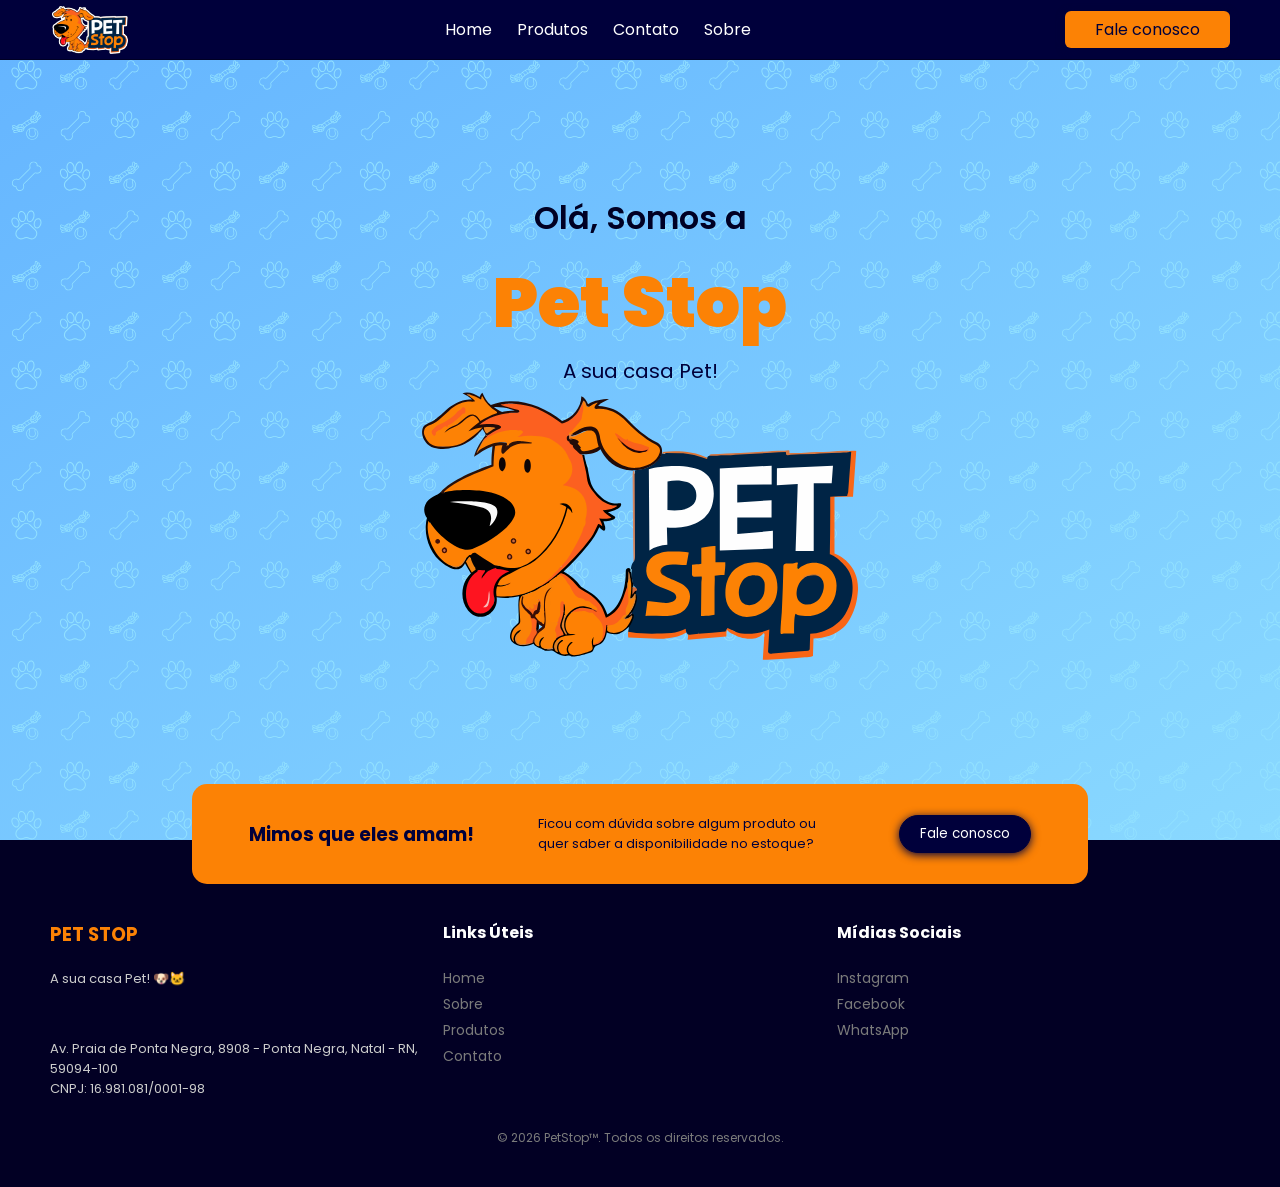
<file: index.html>
<!doctype html>
<html lang="pt-br">
  <head>
    <meta charset="UTF-8" />
    <meta name="viewport" content="width=device-width, initial-scale=1.0" />
    <link
      href="https://unpkg.com/boxicons@2.1.4/css/boxicons.min.css"
      rel="stylesheet"
    />
    <link rel="stylesheet" href="style.css" />
    <link rel="icon" type="image/svg+xml" sizes="32x32" href="assets/logo-petstop.svg">
    <title>Pet Stop | A sua casa Pet!</title>
  </head>

  <body>
    <div class="navbar">
      <div class="logo">
        <a href="../">
          <img src="../assets/logo-petstop2.svg" />
        </a>
      </div>

      <div class="bx bx-menu" id="menu-icon"></div>
      <ul>
        <li><a href="/">Home</a></li>
        <li><a href="produtos/">Produtos</a></li>
        <li><a href="contato/">Contato</a></li>
        <li><a href="sobre/">Sobre</a></li>
      </ul>
      <a
        href="https://api.whatsapp.com/send?phone=5584981911313&text=Ol%C3%A1%2C+eu+vim+pelo+site"
        target="_blank"
        ><button class="hire-btn">Fale conosco</button></a
      >
    </div>

    <div class="main">
      <h4>Olá, Somos a</h4>
      <p class="title">Pet Stop</p>
      <p class="subtitle">A sua casa Pet!</p>
      <img src="assets/logo-petstop.svg" />
    </div>

    <footer>
      <div class="start">
        <h3>Mimos que eles amam!</h3>
        <p>Ficou com dúvida sobre algum produto ou quer saber a disponibilidade no estoque?</p>
        <a
          href="https://api.whatsapp.com/send?phone=5584981911313&text=Ol%C3%A1%2C+eu+vim+pelo+site"
          target="_blank"
        >
          <button>Fale conosco</button>
        </a>
      </div>

      <div class="cols">
        <div class="about-col">
          <h3>PET STOP</h3>
          <p>A sua casa Pet! 🐶🐱</p>
          <br />
          <br />
          <p>
            Av. Praia de Ponta Negra, 8908 - Ponta Negra, Natal - RN, 59094-100
          </p>
          <p>CNPJ: 16.981.081/0001-98</p>
        </div>

        <div class="links-col">
          <h4>Links Úteis</h4>
          <a href="/">Home</a>
          <a href="/sobre/">Sobre</a>
          <a href="/produtos/">Produtos</a>
          <a href="/contato/">Contato</a>
        </div>

        <div class="links-col">
          <h4>Mídias Sociais</h4>
          <a href="https://www.instagram.com/petstoprn/" target="_blank"
            >Instagram</a
          >
          <a href="https://www.facebook.com/petstoprn/" target="_blank"
            >Facebook</a
          >
          <a href="https://api.whatsapp.com/send?phone=5584981911313&text=Ol%C3%A1%2C+eu+vim+pelo+site" target="_blank">WhatsApp</a>
        </div>
      </div>
      <div class="direitos">
        © 2026 PetStop™. Todos os direitos reservados.
      </div>
    </footer>
    <script src="script.js"></script>
  </body>
</html>
</file>
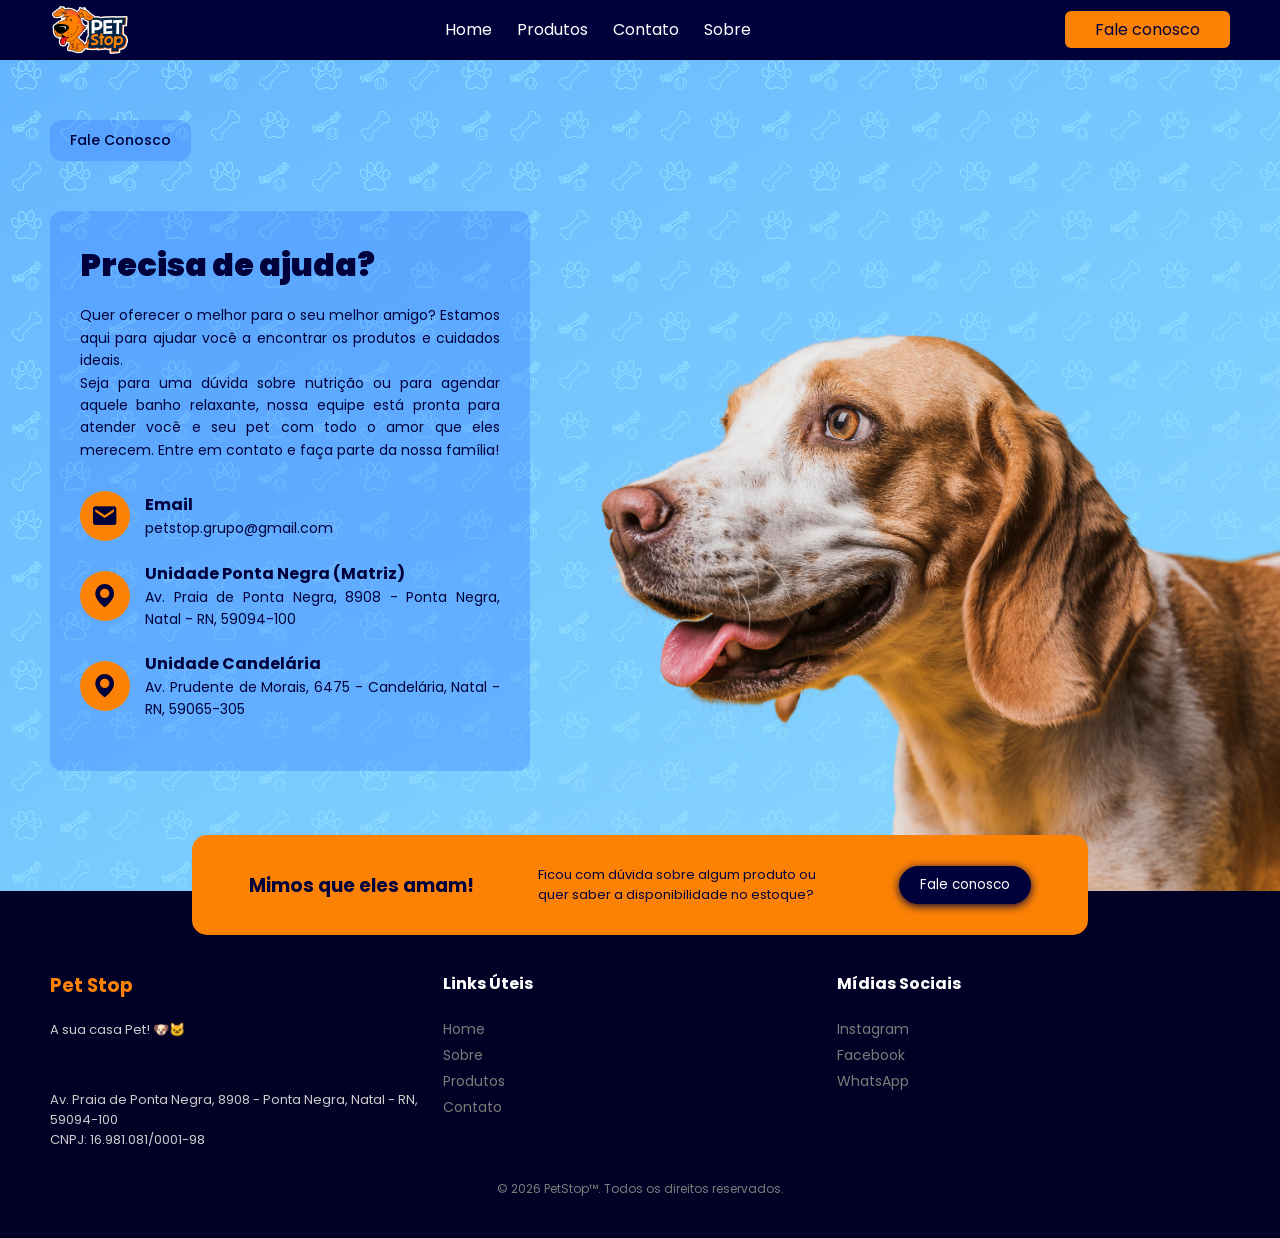
<file: contato/index.html>
<!doctype html>
<html lang="pt-br">
  <head>
    <meta charset="UTF-8" />
    <meta name="viewport" content="width=device-width, initial-scale=1.0" />
    <link
      href="https://unpkg.com/boxicons@2.1.4/css/boxicons.min.css"
      rel="stylesheet"
    />
    <link rel="stylesheet" href="style.css" />
    <link rel="icon" type="image/svg+xml" sizes="32x32" href="../assets/logo-petstop.svg">
    <title>Pet Stop | A sua casa Pet!</title>
  </head>
  <body>
    <div class="navbar">
      <div class="logo">
        <a href="../">
          <img src="../assets/logo-petstop2.svg" />
        </a>
      </div>

      <div class="bx bx-menu" id="menu-icon"></div>
      <ul>
        <li><a href="../">Home</a></li>
        <li><a href="../produtos/">Produtos</a></li>
        <li><a href="/contato/">Contato</a></li>
        <li><a href="../sobre/">Sobre</a></li>
      </ul>
      <a
        href="https://api.whatsapp.com/send?phone=5584981911313&text=Ol%C3%A1%2C+eu+vim+pelo+site"
        target="_blank"
        ><button class="hire-btn">Fale conosco</button></a
      >
    </div>

    <h5 class="seprator">Fale Conosco</h5>

    <div class="contact-container">
      <div class="contact-left">
        <h3>Precisa de ajuda?</h3>
        <p>
          Quer oferecer o melhor para o seu melhor amigo? Estamos aqui para ajudar você a encontrar os produtos e cuidados ideais.<br />Seja para uma dúvida sobre nutrição ou para agendar aquele banho relaxante, nossa equipe está pronta para atender você e seu pet com todo o amor que eles merecem. Entre em contato e faça parte da nossa família!
        </p>

        <div class="contact-info-item">
          <i class="bx bxs-envelope"></i>
          <div>
            <h4>Email</h4>
            <p>petstop.grupo@gmail.com</p>
          </div>
        </div>

        <div class="contact-info-item">
          <a href="https://maps.app.goo.gl/SnztXajDsicVt4CZ7" target="_blank"><i class="bx bxs-map"></i></a>
          <div>
            <h4>Unidade Ponta Negra (Matriz)</h4>
            <p>Av. Praia de Ponta Negra, 8908 - Ponta Negra, Natal - RN, 59094-100</p>
          </div>
        </div>
        <div class="contact-info-item">
          <a href="https://maps.app.goo.gl/qJVchHtVmbbGxare8" target="_blank"><i class="bx bxs-map"></i></a>
          <div>
            <h4>Unidade Candelária</h4>
            <p>Av. Prudente de Morais, 6475 - Candelária, Natal - RN, 59065-305</p>
          </div>
        </div>
      </div>
      <div class="contact-right">
        <img src="../assets/dog.png" alt="Contato" />
      </div>
    </div>

    <footer>
      <div class="start">
        <h3>Mimos que eles amam!</h3>
        <p>Ficou com dúvida sobre algum produto ou quer saber a disponibilidade no estoque?</p>
        <a
          href="https://api.whatsapp.com/send?phone=5584981911313&text=Ol%C3%A1%2C+eu+vim+pelo+site"
          target="_blank"
        >
          <button>Fale conosco</button>
        </a>
      </div>

      <div class="cols">
        <div class="about-col">
          <h3>Pet Stop</h3>
          <p>A sua casa Pet! 🐶🐱</p>
          <br />
          <br />
          <p>
            Av. Praia de Ponta Negra, 8908 - Ponta Negra, Natal - RN, 59094-100
          </p>
          <p>CNPJ: 16.981.081/0001-98</p>
        </div>

        <div class="links-col">
          <h4>Links Úteis</h4>
          <a href="../">Home</a>
          <a href="../sobre/">Sobre</a>
          <a href="../produtos/">Produtos</a>
          <a href="/contato/">Contato</a>
        </div>

        <div class="links-col">
          <h4>Mídias Sociais</h4>
          <a href="https://www.instagram.com/petstoprn/" target="_blank"
            >Instagram</a
          >
          <a href="https://www.facebook.com/petstoprn/" target="_blank"
            >Facebook</a
          >
          <a
            href="https://api.whatsapp.com/send?phone=5584981911313&text=Ol%C3%A1%2C+eu+vim+pelo+site"
            target="_blank"
            >WhatsApp</a
          >
        </div>
      </div>
      <div class="direitos">
        © 2026 PetStop™. Todos os direitos reservados.
      </div>
    </footer>
    <script src="../script.js"></script>
  </body>
</html>
</file>
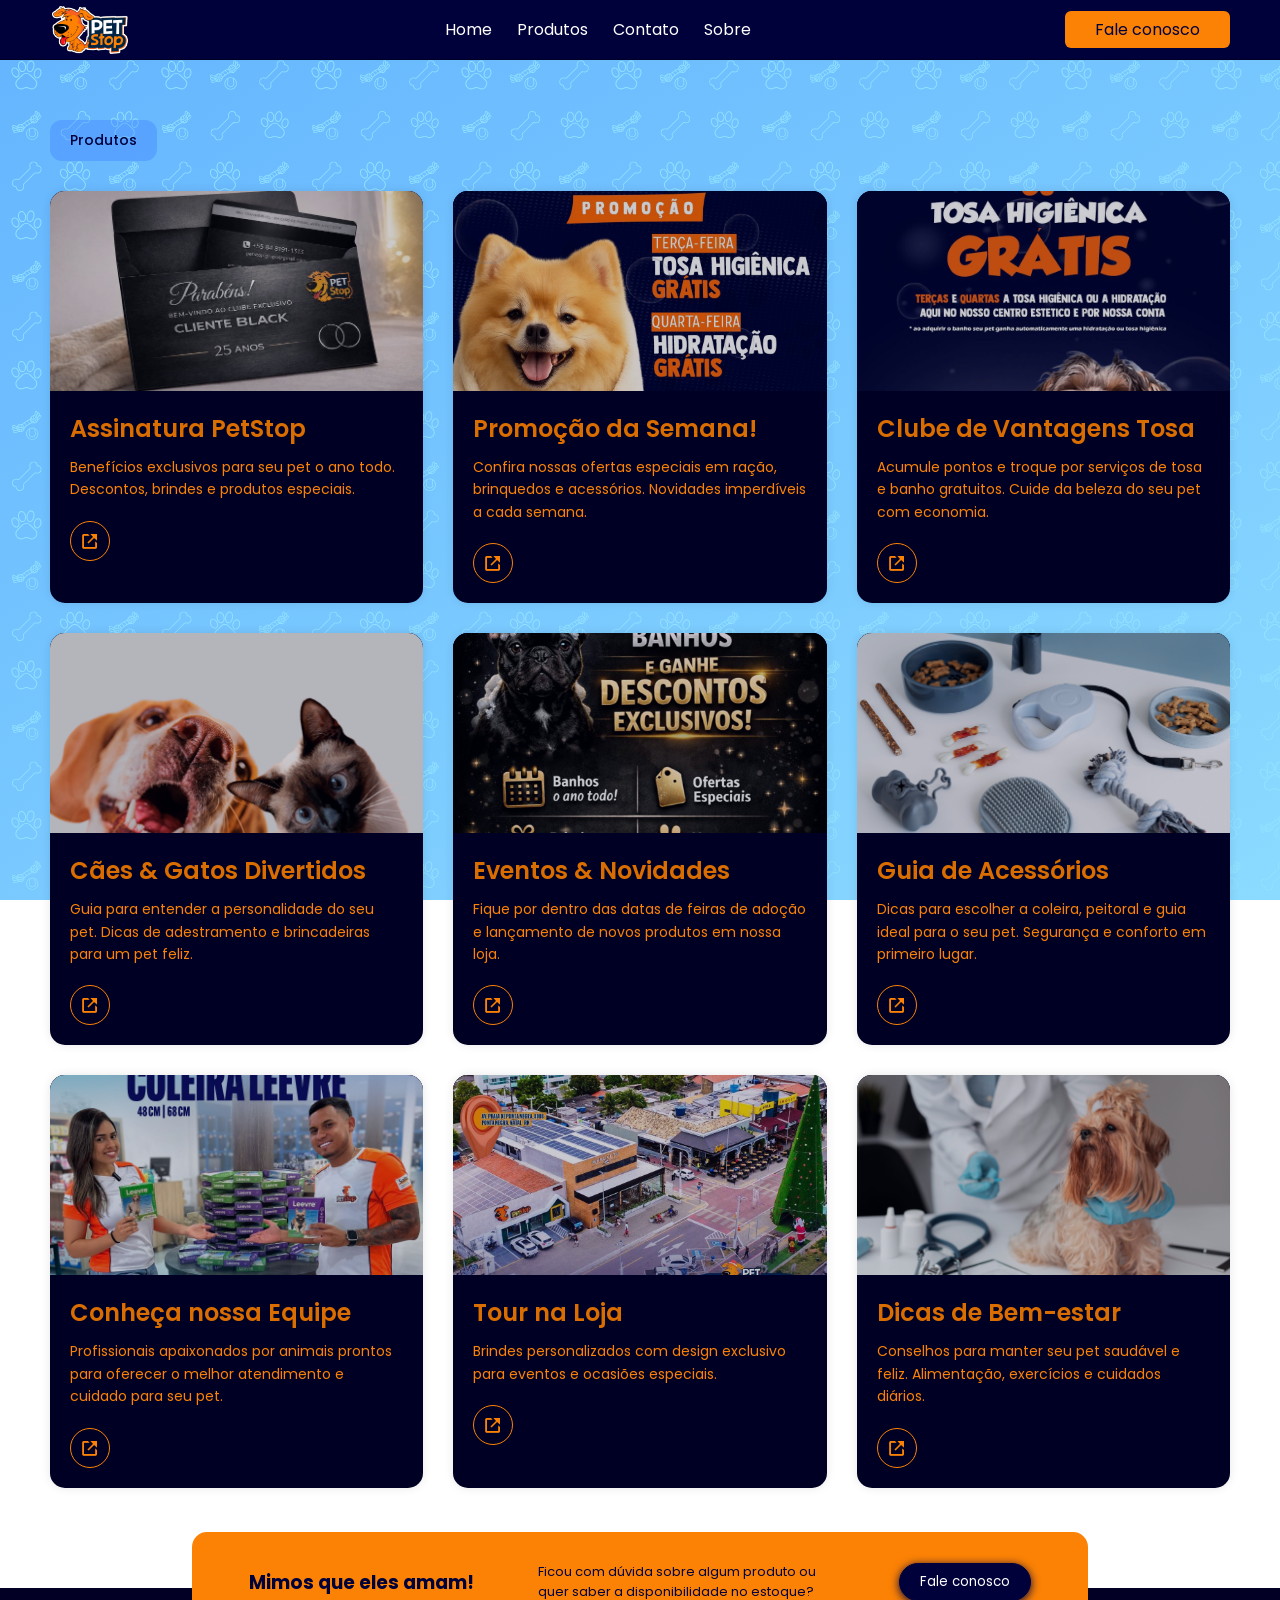
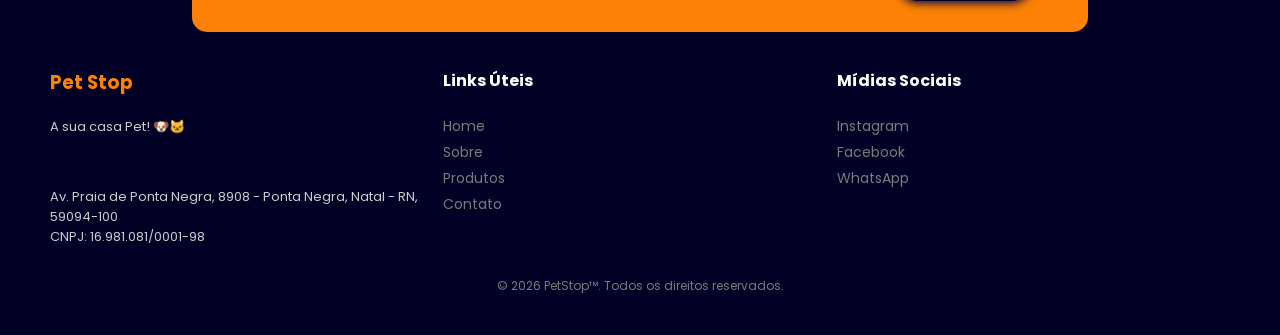
<file: produtos/index.html>
<!doctype html>
<html lang="pt-br">
  <head>
    <meta charset="UTF-8" />
    <meta name="viewport" content="width=device-width, initial-scale=1.0" />
    <link
      href="https://unpkg.com/boxicons@2.1.4/css/boxicons.min.css"
      rel="stylesheet"
    />
    <link rel="stylesheet" href="style.css" />
    <link rel="icon" type="image/svg+xml" sizes="32x32" href="../assets/logo-petstop.svg">
    <title>Pet Stop | A sua casa Pet!</title>
  </head>
  <body>
    <div class="navbar">
      <div class="logo">
        <a href="../">
          <img src="../assets/logo-petstop2.svg" />
        </a>
      </div>

      <div class="bx bx-menu" id="menu-icon"></div>
      <ul>
        <li><a href="../">Home</a></li>
        <li><a href="/produtos/">Produtos</a></li>
        <li><a href="../contato/">Contato</a></li>
        <li><a href="../sobre/">Sobre</a></li>
      </ul>
      <a href="https://api.whatsapp.com/send?phone=5584981911313&text=Ol%C3%A1%2C+eu+vim+pelo+site" target="_blank"
        ><button class="hire-btn">Fale conosco</button></a
      >
    </div>

    <h5 class="seprator">Produtos</h5>

    <div class="produtos-container">
      <div class="produtos-box">
        <div class="produtos-img">
          <img src="../assets/1.jpeg" alt="Projeto 1" />
        </div>
        <div class="produtos-content">
          <h3>Assinatura PetStop</h3>
          <p>
            Benefícios exclusivos para seu pet o ano todo. Descontos, brindes e produtos especiais.
          </p>
          <a href="https://api.whatsapp.com/send?phone=5584981911313&text=Ol%C3%A1%2C+eu+vim+pelo+site" target="_blank"><i class="bx bx-link-external"></i></a>
        </div>
      </div>

      <div class="produtos-box">
        <div class="produtos-img">
          <img src="../assets/2.jpeg" alt="Projeto 2" />
        </div>
        <div class="produtos-content">
          <h3>Promoção da Semana!</h3>
          <p>
            Confira nossas ofertas especiais em ração, brinquedos e acessórios. Novidades imperdíveis a cada semana.
          </p>
          <a href="https://api.whatsapp.com/send?phone=5584981911313&text=Ol%C3%A1%2C+eu+vim+pelo+site" target="_blank"><i class="bx bx-link-external"></i></a>
        </div>
      </div>

      <div class="produtos-box">
        <div class="produtos-img">
          <img src="../assets/3.jpeg" alt="Projeto 3" />
        </div>
        <div class="produtos-content">
          <h3>Clube de Vantagens Tosa</h3>
          <p>
            Acumule pontos e troque por serviços de tosa e banho gratuitos. Cuide da beleza do seu pet com economia.
          </p>
          <a href="https://api.whatsapp.com/send?phone=5584981911313&text=Ol%C3%A1%2C+eu+vim+pelo+site" target="_blank"><i class="bx bx-link-external"></i></a>
        </div>
      </div>

      <div class="produtos-box">
        <div class="produtos-img">
          <img src="../assets/4.jpg" alt="Projeto 4" />
        </div>
        <div class="produtos-content">
          <h3>Cães & Gatos Divertidos</h3>
          <p>
            Guia para entender a personalidade do seu pet. Dicas de adestramento e brincadeiras para um pet feliz.
          </p>
          <a href="https://api.whatsapp.com/send?phone=5584981911313&text=Ol%C3%A1%2C+eu+vim+pelo+site" target="_blank"><i class="bx bx-link-external"></i></a>
        </div>
      </div>

      <div class="produtos-box">
        <div class="produtos-img">
          <img src="../assets/5.jpeg" alt="Projeto 5" />
        </div>
        <div class="produtos-content">
          <h3>Eventos & Novidades</h3>
          <p>
            Fique por dentro das datas de feiras de adoção e lançamento de novos produtos em nossa loja.
          </p>
          <a href="https://api.whatsapp.com/send?phone=5584981911313&text=Ol%C3%A1%2C+eu+vim+pelo+site" target="_blank"><i class="bx bx-link-external"></i></a>
        </div>
      </div>

      <div class="produtos-box">
        <div class="produtos-img">
          <img src="../assets/6.jpg" alt="Projeto 6" />
        </div>
        <div class="produtos-content">
          <h3>Guia de Acessórios</h3>
          <p>
            Dicas para escolher a coleira, peitoral e guia ideal para o seu pet. Segurança e conforto em primeiro lugar.
          </p>
          <a href="https://api.whatsapp.com/send?phone=5584981911313&text=Ol%C3%A1%2C+eu+vim+pelo+site" target="_blank"><i class="bx bx-link-external"></i></a>
        </div>
      </div>

      <div class="produtos-box">
        <div class="produtos-img">
          <img src="../assets/7.jpeg" alt="Projeto 7" />
        </div>
        <div class="produtos-content">
          <h3>Conheça nossa Equipe</h3>
          <p>
            Profissionais apaixonados por animais prontos para oferecer o melhor atendimento e cuidado para seu pet.
          </p>
          <a href="https://api.whatsapp.com/send?phone=5584981911313&text=Ol%C3%A1%2C+eu+vim+pelo+site" target="_blank"><i class="bx bx-link-external"></i></a>
        </div>
      </div>

      <div class="produtos-box">
        <div class="produtos-img">
          <img src="../assets/8.jpeg" alt="Projeto 8" />
        </div>
        <div class="produtos-content">
          <h3>Tour na Loja</h3>
          <p>
            Brindes personalizados com design exclusivo para eventos e ocasiões
            especiais.
          </p>
          <a href="https://api.whatsapp.com/send?phone=5584981911313&text=Ol%C3%A1%2C+eu+vim+pelo+site" target="_blank"><i class="bx bx-link-external"></i></a>
        </div>
      </div>

      <div class="produtos-box">
        <div class="produtos-img">
          <img src="../assets/9.jpg" alt="Projeto 9" />
        </div>
        <div class="produtos-content">
          <h3>Dicas de Bem-estar</h3>
          <p>
            Conselhos para manter seu pet saudável e feliz. Alimentação, exercícios e cuidados diários.
          </p>
          <a href="https://api.whatsapp.com/send?phone=5584981911313&text=Ol%C3%A1%2C+eu+vim+pelo+site" target="_blank"><i class="bx bx-link-external"></i></a>
        </div>
      </div>
    </div>

    <footer>
      <div class="start">
        <h3>Mimos que eles amam!</h3>
        <p>Ficou com dúvida sobre algum produto ou quer saber a disponibilidade no estoque?</p>
        <a
          href="https://api.whatsapp.com/send?phone=5584981911313&text=Ol%C3%A1%2C+eu+vim+pelo+site"
          target="_blank"
        >
          <button>Fale conosco</button>
        </a>
      </div>

      <div class="cols">
        <div class="about-col">
          <h3>Pet Stop</h3>
          <p>A sua casa Pet! 🐶🐱</p>
          <br />
          <br />
          <p>
            Av. Praia de Ponta Negra, 8908 - Ponta Negra, Natal - RN, 59094-100
          </p>
          <p>CNPJ: 16.981.081/0001-98</p>
        </div>

        <div class="links-col">
          <h4>Links Úteis</h4>
          <a href="../">Home</a>
          <a href="../sobre/">Sobre</a>
          <a href="/produtos/">Produtos</a>
          <a href="../contato/">Contato</a>
        </div>

        <div class="links-col">
          <h4>Mídias Sociais</h4>
          <a href="https://www.instagram.com/petstoprn/" target="_blank"
            >Instagram</a
          >
          <a href="https://www.facebook.com/petstoprn/" target="_blank"
            >Facebook</a
          >
          <a href="https://api.whatsapp.com/send?phone=5584981911313&text=Ol%C3%A1%2C+eu+vim+pelo+site" target="_blank">WhatsApp</a>
        </div>
      </div>
      <div class="direitos">
        © 2026 PetStop™. Todos os direitos reservados.
      </div>
    </footer>
    <script src="../script.js"></script>
  </body>
</html>
</file>
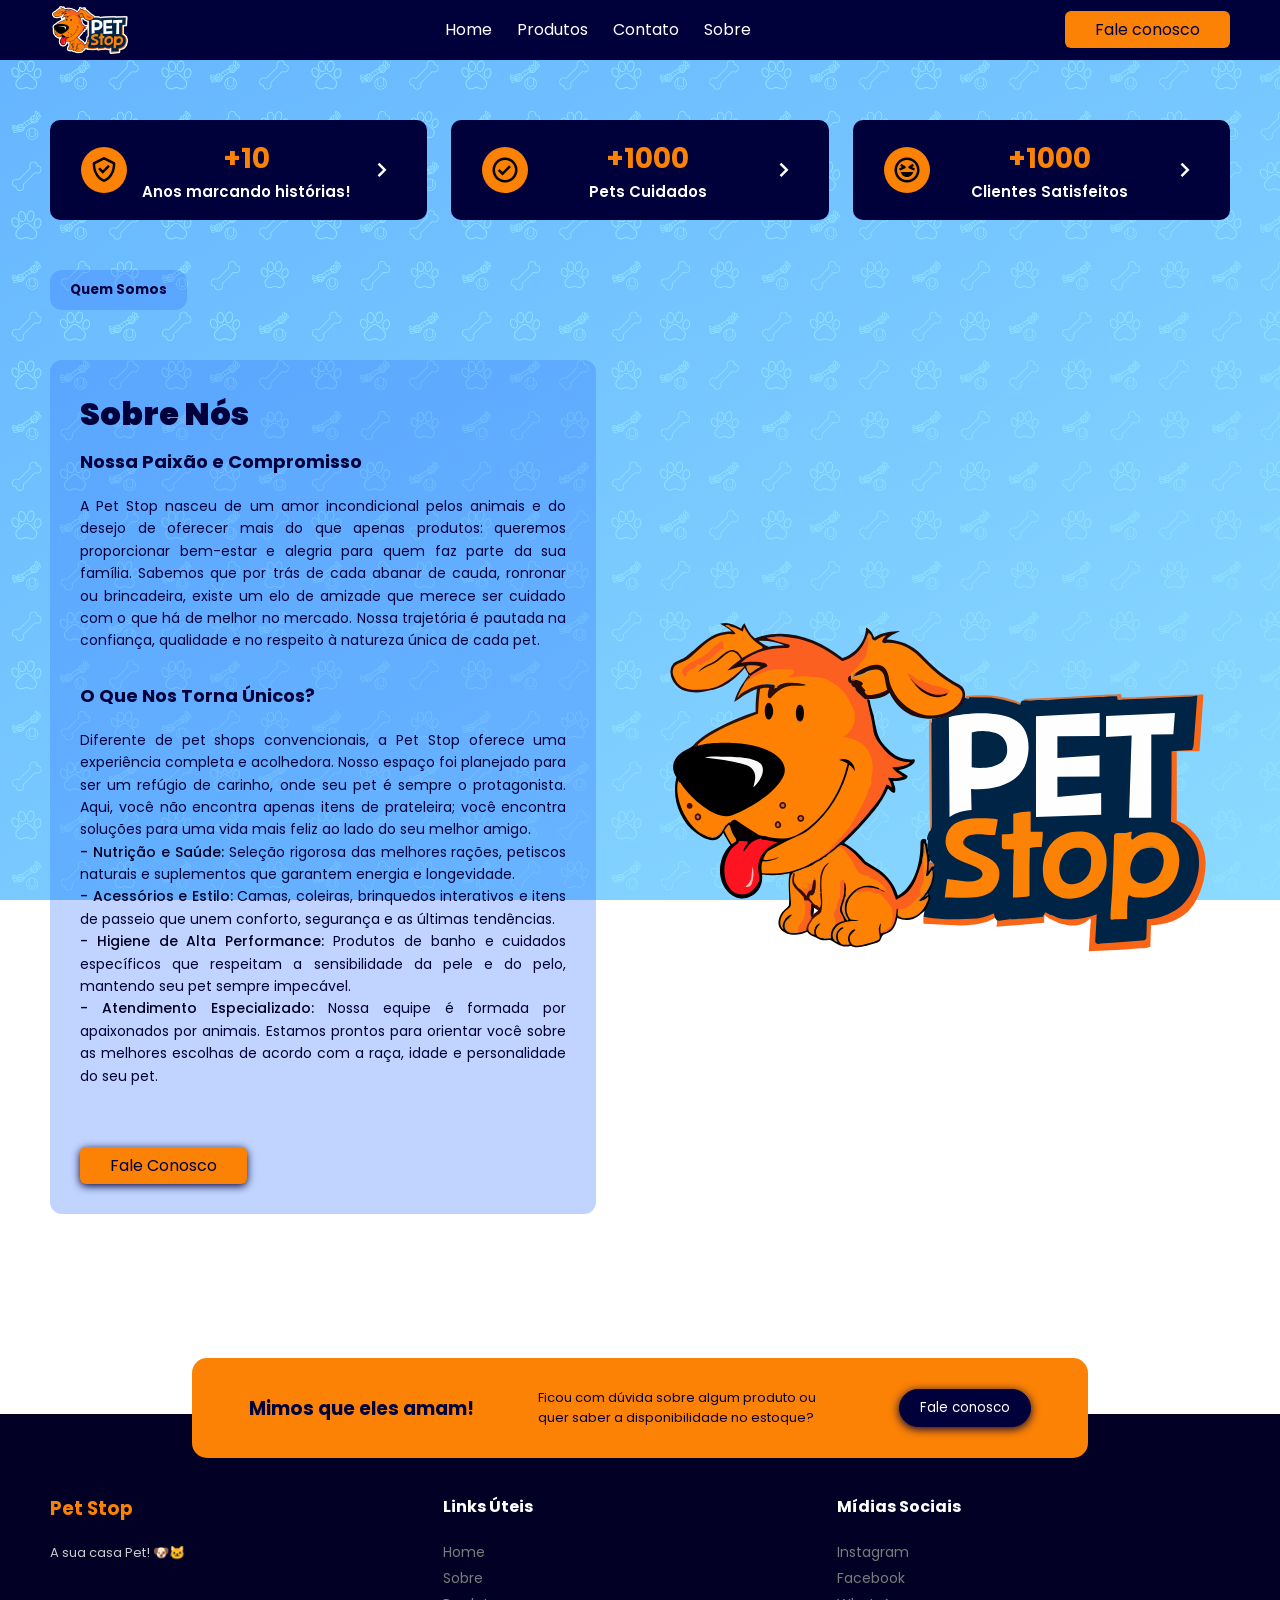
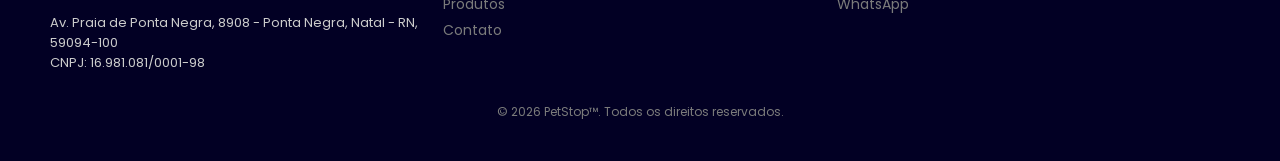
<file: sobre/index.html>
<!doctype html>
<html lang="pt-br">
  <head>
    <meta charset="UTF-8" />
    <meta name="viewport" content="width=device-width, initial-scale=1.0" />
    <link
      href="https://unpkg.com/boxicons@2.1.4/css/boxicons.min.css"
      rel="stylesheet"
    />
    <link rel="stylesheet" href="style.css" />
    <link rel="icon" type="image/svg+xml" sizes="32x32" href="../assets/logo-petstop.svg"> 
    <title>Pet Stop | A sua casa Pet!</title>
  </head>
  <body>
    <div class="navbar">
      <div class="logo">
        <a href="../">
          <img src="../assets/logo-petstop2.svg" />
        </a>
      </div>

      <div class="bx bx-menu" id="menu-icon"></div>
      <ul>
        <li><a href="../">Home</a></li>
        <li><a href="../produtos/">Produtos</a></li>
        <li><a href="../contato/">Contato</a></li>
        <li><a href="/sobre/">Sobre</a></li>
      </ul>
      <a
        href="https://api.whatsapp.com/send?phone=5584981911313&text=Ol%C3%A1%2C+eu+vim+pelo+site"
        target="_blank"
        ><button class="hire-btn">Fale conosco</button></a
      >
    </div>

    <div class="guarantee">
      <div class="item">
        <div class="icon">
          <i class="bx bx-check-shield"></i>
        </div>
        <div class="info">
          <h3>+10</h3>
          <p>Anos marcando histórias!</p>
        </div>
        <i class="bx bx-chevron-right"></i>
      </div>
      <div class="item">
        <div class="icon">
          <i class="bx bx-check-circle"></i>
        </div>
        <div class="info">
          <h3>+1000</h3>
          <p>Pets Cuidados</p>
        </div>
        <i class="bx bx-chevron-right"></i>
      </div>
      <div class="item">
        <div class="icon">
          <i class="bx bx-laugh"></i>
        </div>
        <div class="info">
          <h3>+1000</h3>
          <p>Clientes Satisfeitos</p>
        </div>
        <i class="bx bx-chevron-right"></i>
      </div>
    </div>

    <h5 class="seprator">Quem Somos</h5>

    <div class="about">
      <div class="info">
        <h3>Sobre Nós</h3>
        <h4>Nossa Paixão e Compromisso</h4>
        <p>
          A Pet Stop nasceu de um amor incondicional pelos animais e do desejo de oferecer mais do que apenas produtos: queremos proporcionar bem-estar e alegria para quem faz parte da sua família. Sabemos que por trás de cada abanar de cauda, ronronar ou brincadeira, existe um elo de amizade que merece ser cuidado com o que há de melhor no mercado. Nossa trajetória é pautada na confiança, qualidade e no respeito à natureza única de cada pet.
        </p>
        <h4>O Que Nos Torna Únicos?</h4>
        <p>
          Diferente de pet shops convencionais, a Pet Stop oferece uma experiência completa e acolhedora. Nosso espaço foi planejado para ser um refúgio de carinho, onde seu pet é sempre o protagonista. Aqui, você não encontra apenas itens de prateleira; você encontra soluções para uma vida mais feliz ao lado do seu melhor amigo. <br><span>- Nutrição e Saúde:</span>
          Seleção rigorosa das melhores rações, petiscos naturais e suplementos que garantem energia e longevidade. <br><span>- Acessórios e Estilo:</span> Camas, coleiras, brinquedos interativos e itens de passeio que unem conforto, segurança e as últimas tendências. <br><span>- Higiene de Alta Performance:</span> Produtos de banho e cuidados específicos que respeitam a sensibilidade da pele e do pelo, mantendo seu pet sempre impecável. <br><span>- Atendimento Especializado:</span> Nossa equipe é formada por apaixonados por animais. Estamos prontos para orientar você sobre as melhores escolhas de acordo com a raça, idade e personalidade do seu pet.
        </p>
        <a
          href="https://api.whatsapp.com/send?phone=5584981911313&text=Ol%C3%A1%2C+eu+vim+pelo+site"
          target="_blank"
        >
          <button class="hire-btn">Fale Conosco</button>
        </a>
      </div>
      <div class="container-img">
        <img src="../assets/logo-petstop.svg" />
      </div>
    </div>

    <footer>
      <div class="start">
        <h3>Mimos que eles amam!</h3>
        <p>Ficou com dúvida sobre algum produto ou quer saber a disponibilidade no estoque?</p>
        <a
          href="https://api.whatsapp.com/send?phone=5584981911313&text=Ol%C3%A1%2C+eu+vim+pelo+site"
          target="_blank"
        >
          <button>Fale conosco</button>
        </a>
      </div>

      <div class="cols">
        <div class="about-col">
          <h3>Pet Stop</h3>
          <p>A sua casa Pet! 🐶🐱</p>
          <br />
          <br />
          <p>
            Av. Praia de Ponta Negra, 8908 - Ponta Negra, Natal - RN, 59094-100
          </p>
          <p>CNPJ: 16.981.081/0001-98</p>
        </div>

        <div class="links-col">
          <h4>Links Úteis</h4>
          <a href="../">Home</a>
          <a href="/sobre/">Sobre</a>
          <a href="../produtos/">Produtos</a>
          <a href="../contato/">Contato</a>
        </div>

        <div class="links-col">
          <h4>Mídias Sociais</h4>
          <a href="https://www.instagram.com/petstoprn/" target="_blank"
            >Instagram</a
          >
          <a href="https://www.facebook.com/petstoprn/" target="_blank"
            >Facebook</a
          >
          <a
            href="https://api.whatsapp.com/send?phone=5584981911313&text=Ol%C3%A1%2C+eu+vim+pelo+site"
            target="_blank"
            >WhatsApp</a
          >
        </div>
      </div>
      <div class="direitos">
        © 2026 PetStop™. Todos os direitos reservados.
      </div>
    </footer>
    <script src="../script.js"></script>
  </body>
</html>
</file>
<file: style.css>
@import url("https://fonts.googleapis.com/css2?family=Poppins:wght@300;400;500;600;700&display=swap");

* {
  margin: 0;
  padding: 0;
  box-sizing: border-box;
  font-family: "Poppins", sans-serif;
}

body {
  min-height: 100vh;
  background-image:
    url("assets/osso.svg"),
    linear-gradient(
      150deg,
      rgb(100, 180, 255) 0%,
      rgb(139, 218, 255) 100%
    );
  background-repeat: repeat, no-repeat;
  background-size:
    150px auto,
    cover;
  background-position:
    0 0,
    0 0;
  background-attachment: fixed;
}

body::-webkit-scrollbar {
  width: 12px;
}

body::-webkit-scrollbar-track {
  background: #292b2e;
}

body::-webkit-scrollbar-thumb {
  background-color: #171a1d;
  border-radius: 10px;
}

.navbar {
  position: fixed;
  top: 0;
  left: 0;
  width: 100%;
  background-color: #00003b;
  border-bottom: #000024 solid 1px;
  display: flex;
  align-items: center;
  justify-content: space-between;
  height: 60px;
  padding: 0 50px;
  z-index: 1000;
}

.navbar .logo {
  display: flex;
  align-items: center;
}

.navbar .logo img {
  width: 80px;
  height: auto;
  margin-top: 8px;
}

.navbar #menu-icon {
  font-size: 36px;
  color: #fc8205;
  cursor: pointer;
  display: none;
  margin-left: auto;
}

.navbar ul {
  display: flex;
}

.navbar ul li {
  list-style: none;
}

.navbar ul li a {
  text-decoration: none;
  color: #fff;
  font-size: 16px;
  margin-right: 25px;
  transition: color 0.3s ease;
}

.navbar ul li:hover a {
  color: #fc8205;
}

.navbar ul li:last-child a {
  margin: 0;
}

.hire-btn {
  background: #fc8205;
  color: #00003b;
  padding: 6px 30px;
  border: none;
  font-size: 16px;
  cursor: pointer;
  border-radius: 6px;
  transition: background-color 0.4s ease;
  box-shadow: #00003b 0px 2px 8px;
}

.hire-btn:hover {
  background: #da6d00;
  color: #00003b;
}

.main {
  height: 640px;
  display: flex;
  flex-direction: column;
  align-items: center;
  justify-content: center;
  margin-top: 100px;
}

.main h4 {
  font-size: 32px;
  color: #000024;
  font-weight: 600;
  margin-top: 20px;
}

.main p.title {
  font-size: 70px;
  font-weight: 900;
  color: #fc8205;
  margin-top: 8px;
}

.main p.subtitle {
  font-size: 20px;
  color: #00003b;
}

.main img {
  width: 35%;
  height: auto;
}

footer {
  position: relative;
  background: rgba(2, 0, 36, 1);
  padding: 80px 50px 40px;
  margin-top: 100px;
}

footer .start {
  display: flex;
  align-items: center;
  justify-content: space-around;
  position: absolute;
  background-color: #fc8205;
  color: #00003b;
  padding: 30px 25px;
  border-radius: 15px;
  width: 70%;
  top: -16%;
  left: 15%;
}

footer .start p {
  font-size: 13px;
  width: 35%;
  color: #00003b;
}

footer .start button {
  background: #00003b;
  border: 1px solid #00003b;
  color: #fff;
  cursor: pointer;
  padding: 8px 20px;
  border-radius: 100px;
  transition: all 0.4s ease;
  box-shadow: #00003b 0px 2px 10px;
}

footer .start button:hover {
  color: #090979;
  background-color: #da6d00;
  border-color: #da6d00;
}

footer .cols {
  display: flex;
  align-items: start;
}

footer .cols .about-col {
  flex: 3;
}

footer .cols .about-col h3 {
  color: #fc8205;
  margin-bottom: 20px;
}

footer .cols .about-col p {
  color: #ccc;
  font-size: 13px;
}

footer .cols .links-col {
  flex: 3;
}

footer .cols .links-col h4,
footer .cols .news-col h4 {
  color: #fff;
  margin-bottom: 20px;
}

footer .cols .links-col a {
  display: block;
  text-decoration: none;
  color: #7b7b7b;
  font-size: 14px;
  line-height: 26px;
  transition: color 0.3s ease;
}

footer .cols .links-col a:hover {
  color: #fc8205;
}

footer .cols .news-col {
  flex: 3;
}

footer .cols .news-col p {
  color: #7b7b7b;
  font-size: 15px;
}

footer .cols .news-col form {
  width: 100%;
  margin-top: 20px;
  position: relative;
}

footer .direitos {
  margin-top: 30px;
  text-align: center;
  color: #7b7b7b;
  font-size: 12px;
}

/* Media Queries */
@media screen and (max-width: 1100px) {
  footer {
    margin-top: 150px;
  }
  footer .start {
    width: 90%;
    left: 5%;
    top: -20%;
  }
  footer .cols {
    flex-wrap: wrap;
  }
  footer .cols .about-col,
  footer .cols .links-col,
  footer .cols .news-col {
    flex-basis: 50%;
    margin-bottom: 30px;
  }
}


@media screen and (max-width: 780px) {
  .navbar button {
    display: none;
  }
  .main h4 {
    font-size: 24px;
  }
  .main p.title {
    font-size: 50px;
  }
  .main p.subtitle {
    font-size: 14px;
    margin-bottom: 70px;
  }
}

@media screen and (max-width: 700px) {
  .navbar {
    justify-content: space-between;
    padding: 0 20px;
    height: 60px;
  }

  .navbar ul li a {
    font-size: 16px;
    display: block;
    margin: 0;
  }

  .navbar #menu-icon {
    color: #fc8205;
    display: block;
  }

  .navbar ul {
    position: absolute;
    top: 60px; 
    left: 0;
    width: 100%;
    padding: 20px 0;
    background: #00003b;
    display: none;
    flex-direction: column;
    align-items: center;
    gap: 20px;
    border-bottom: 2px solid #fc8205;
  }

  .navbar ul li a {
    margin: 0;
  }

  .navbar ul.active {
    display: flex;
  }

  .main {
    margin-top: 120px;
    height: 570px;
  }

  .main img {
    width: 80%;
  }

  footer .cols {
    flex-direction: column;
    align-items: flex-start;
  }

  footer .cols .about-col,
  footer .cols .links-col,
  footer .cols .news-col {
    flex-basis: 100%;
    width: 100%;
  }

  footer .cols .about-col h3, 
  footer .cols .links-col h4, 
  footer .cols .news-col h4 {
    margin-bottom: 15px;
    font-size: 20px;
  }

  footer .start {
    top: -8%;
  }

  footer .start p {
    display: none;
  }
}
</file>
<file: contato/style.css>
@import url("https://fonts.googleapis.com/css2?family=Poppins:wght@300;400;500;600;700&display=swap");

* {
  margin: 0;
  padding: 0;
  box-sizing: border-box;
  font-family: "Poppins", sans-serif;
}

body {
  min-height: 100vh;
  background-image:
    url("../assets/osso.svg"),
    linear-gradient(
      150deg,
      rgb(100, 180, 255) 0%,
      rgb(139, 218, 255) 100%
    );
  background-repeat: repeat, no-repeat;
  background-size:
    150px auto,
    cover;
  background-position:
    0 0,
    0 0;
  background-attachment: fixed;
}

body::-webkit-scrollbar {
  width: 12px;
}

body::-webkit-scrollbar-track {
  background: #292b2e;
}

body::-webkit-scrollbar-thumb {
  background-color: #171a1d;
  border-radius: 10px;
}

.navbar {
  position: fixed;
  top: 0;
  left: 0;
  width: 100%;
  background-color: #00003b;
  border-bottom: #000024 solid 1px;
  display: flex;
  align-items: center;
  justify-content: space-between;
  height: 60px;
  padding: 0 50px;
  z-index: 1000;
}

.navbar .logo {
  display: flex;
  align-items: center;
}

.navbar .logo img {
  width: 80px;
  height: auto;
  margin-top: 8px;
}

.navbar #menu-icon {
  font-size: 36px;
  color: #fff;
  cursor: pointer;
  display: none;
  margin-left: auto;
}

.navbar ul {
  display: flex;
}

.navbar ul li {
  list-style: none;
}

.navbar ul li a {
  text-decoration: none;
  color: #fff;
  font-size: 16px;
  margin-right: 25px;
  transition: color 0.3s ease;
}

.navbar ul li:hover a {
  color: #fc8205;
}

.navbar ul li:last-child a {
  margin: 0;
}

.hire-btn {
  background: #fc8205;
  color: #00003b;
  padding: 6px 30px;
  border: none;
  font-size: 16px;
  cursor: pointer;
  border-radius: 6px;
  transition: background-color 0.4s ease;
  box-shadow: #00003b 0px 2px 8px;
}

.hire-btn:hover {
  background: #da6d00;
  color: #00003b;
}

.seprator {
  margin: 120px 50px 30px;
  padding: 10px 20px;
  background: rgba(48, 114, 255, 0.3);
  display: inline-block;
  color: #00003b;
  border-radius: 12px;
  font-size: 14px;
  font-weight: 500;
}

.contact-container {
  display: flex;
  justify-content: space-between;
  align-items: flex-end; /* Alinha os itens pela base (chão) */
  padding: 0 0 0 50px;
  gap: 50px;
  margin-bottom: 0; /* Remove a margem inferior para o cachorro colar no footer/laranja */
}

.contact-left {
  text-align: justify;
  background: rgba(48, 114, 255, 0.3);
  border-radius: 12px;
  padding: 30px;
  align-self: center;
  flex: 1;
  height: fit-content;
  align-self: center;
  max-width: 600px;
}

.contact-right {
  display: flex;
  align-items: flex-end;
}

.contact-right img {
  width: 100%;
  max-width: 700px; /* Aumentei de 500px para 650px */
  display: block;
  margin-bottom: -100px; /* Ajuste fino para garantir que cole na linha de baixo */
}

.contact-left h3 {
  color: #00003b;
  font-size: 32px;
  font-weight: 900;
  margin-bottom: 15px;
}

.contact-left p {
  color: #00003b;
  font-size: 14px;
  margin-bottom: 30px;
  line-height: 1.6;
}

.contact-info-item {
  display: flex;
  align-items: center;
  margin-bottom: 20px;
}

.contact-info-item a {
  text-decoration: none;
}

.contact-info-item i {
  font-size: 28px;
  color: #00003b;
  margin-right: 15px;
  background: #fc8205;
  width: 50px;
  height: 50px;
  display: flex;
  align-items: center;
  justify-content: center;
  border-radius: 50%;
  flex-shrink: 0;
}

.contact-info-item h4 {
  color: #00003b;
  font-size: 16px;
}

.contact-info-item p {
  margin-bottom: 0;
  color: #00003b;
}

footer {
  position: relative;
  background: rgba(2, 0, 36, 1);
  padding: 80px 50px 40px;
  margin-top: 100px;
}

footer .start {
  display: flex;
  align-items: center;
  justify-content: space-around;
  position: absolute;
  background-color: #fc8205;
  color: #00003b;
  padding: 30px 25px;
  border-radius: 15px;
  width: 70%;
  top: -16%;
  left: 15%;
}

footer .start p {
  font-size: 13px;
  width: 35%;
  color: #00003b;
}

footer .start button {
  background: #00003b;
  border: 1px solid #00003b;
  color: #fff;
  cursor: pointer;
  padding: 8px 20px;
  border-radius: 100px;
  transition: all 0.4s ease;
  box-shadow: #00003b 0px 2px 10px;
}

footer .start button:hover {
  color: #090979;
  background-color: #da6d00;
  border-color: #da6d00;
}

footer .cols {
  display: flex;
  align-items: start;
}

footer .cols .about-col {
  flex: 3;
}

footer .cols .about-col h3 {
  color: #fc8205;
  margin-bottom: 20px;
}

footer .cols .about-col p {
  color: #ccc;
  font-size: 13px;
}

footer .cols .links-col {
  flex: 3;
}

footer .cols .links-col h4,
footer .cols .news-col h4 {
  color: #fff;
  margin-bottom: 20px;
}

footer .cols .links-col a {
  display: block;
  text-decoration: none;
  color: #7b7b7b;
  font-size: 14px;
  line-height: 26px;
  transition: color 0.3s ease;
}

footer .cols .links-col a:hover {
  color: #fc8205;
}

footer .cols .news-col {
  flex: 3;
}

footer .cols .news-col p {
  color: #7b7b7b;
  font-size: 15px;
}

footer .cols .news-col form {
  width: 100%;
  margin-top: 20px;
  position: relative;
}

footer .direitos {
  margin-top: 30px;
  text-align: center;
  color: #7b7b7b;
  font-size: 12px;
}

@media screen and (max-width: 1100px) {
  footer {
    margin-top: 150px;
  }

  footer .start {
    width: 90%;
    left: 5%;
    top: -20%;
  }

  footer .cols {
    flex-wrap: wrap;
  }

  footer .cols .about-col {
    flex-basis: 50%;
  }

  footer .cols .links-col {
    flex-basis: 50%;
  }

  footer .cols .news-col {
    flex-basis: 50%;
  }
}

@media screen and (max-width: 850px) {
  .contact-container {
    flex-direction: column;
    padding: 0;
    gap: 0;
  }
  
  .contact-left {
    margin: 20px;
    width: calc(100% - 40px);
  }

  .contact-right {
    width: 100%;
    display: flex;
    justify-content: center;
    align-items: flex-end;
    margin-top: 20px;
  }

  .contact-right img {
    max-width: 100%;
    width: 100%;
    height: auto;
    margin-bottom: -5px;
    display: block;
  }

  .seprator {
    margin-left: 5%;
    margin-top: 100px;
  }

  footer {
    margin-top: 0;
  }
}

@media screen and (max-width: 780px) {
  .navbar button {
    display: none;
  }
}

@media screen and (max-width: 700px) {
  .navbar {
    justify-content: space-between;
    padding: 0 20px;
    height: 60px;
  }

  .navbar ul li a {
    font-size: 16px;
    display: block;
    margin: 0;
  }

  .navbar #menu-icon {
    color: #fc8205;
    display: block;
  }

  .navbar ul {
    position: absolute;
    top: 60px; 
    left: 0;
    width: 100%;
    padding: 20px 0;
    background: #00003b;
    display: none;
    flex-direction: column;
    align-items: center;
    gap: 20px;
    border-bottom: 2px solid #fc8205;
  }

  .navbar ul li a {
    margin: 0;
  }

  .navbar ul.active {
    display: flex;
  }

  footer .start {
    top: -8%;
  }

  footer .start p {
    display: none;
  }

  footer .cols .about-col {
    flex-basis: 100%;
    margin-bottom: 40px;
  }

  footer .cols .links-col {
    flex-basis: 100%;
    margin-bottom: 20px;
  }

  footer .cols .news-col {
    flex-basis: 100%;
  }
}
</file>
<file: produtos/style.css>
@import url("https://fonts.googleapis.com/css2?family=Poppins:wght@300;400;500;600;700&display=swap");

* {
  margin: 0;
  padding: 0;
  box-sizing: border-box;
  font-family: "Poppins", sans-serif;
}

body {
  min-height: 100vh;
  background-image:
    url("../assets/osso.svg"),
    linear-gradient(
      150deg,
      rgb(100, 180, 255) 0%,
      rgb(139, 218, 255) 100%
    );
  background-repeat: repeat, no-repeat;
  background-size:
    150px auto,
    cover;
  background-position:
    0 0,
    0 0;
  background-attachment: fixed;
}

body::-webkit-scrollbar {
  width: 12px;
}

body::-webkit-scrollbar-track {
  background: #292b2e;
}

body::-webkit-scrollbar-thumb {
  background-color: #171a1d;
  border-radius: 10px;
}

.navbar {
  position: fixed;
  top: 0;
  left: 0;
  width: 100%;
  background-color: #00003b;
  border-bottom: #000024 solid 1px;
  display: flex;
  align-items: center;
  justify-content: space-between;
  height: 60px;
  padding: 0 50px;
  z-index: 1000;
}

.navbar .logo {
  display: flex;
  align-items: center;
}

.navbar .logo img {
  width: 80px;
  height: auto;
  margin-top: 8px; /* Mantido conforme solicitado */
}

.navbar #menu-icon {
  font-size: 36px;
  color: #fff;
  cursor: pointer;
  display: none;
  margin-left: auto;
}

.navbar ul {
  display: flex;
}

.navbar ul li {
  list-style: none;
}

.navbar ul li a {
  text-decoration: none;
  color: #fff;
  font-size: 16px;
  margin-right: 25px;
  transition: color 0.3s ease;
}

.navbar ul li:hover a {
  color: #fc8205;
}

.navbar ul li:last-child a {
  margin: 0;
}

.hire-btn {
  background: #fc8205;
  color: #00003b;
  padding: 6px 30px;
  border: none;
  font-size: 16px;
  cursor: pointer;
  border-radius: 6px;
  transition: background-color 0.4s ease;
  box-shadow: #00003b 0px 2px 8px;
}

.hire-btn:hover {
  background: #da6d00;
  color: #00003b;
}

.seprator {
  margin: 120px 50px 30px;
  padding: 10px 20px;
  background: rgba(48, 114, 255, 0.3);
  display: inline-block;
  color: #00003b;
  border-radius: 12px;
  font-size: 14px;
  font-weight: 500;
}

.produtos-container {
  display: grid;
  grid-template-columns: repeat(auto-fit, minmax(300px, 1fr));
  gap: 30px;
  padding: 0 50px;
  margin-bottom: 50px;
}

.produtos-box {
  position: relative;
  background: #000024;
  border-radius: 15px;
  overflow: hidden;
  box-shadow: 0 0 10px rgba(0, 0, 0, 0.1);
  transition: 0.5s ease;
}

.produtos-box:hover {
  transform: translateY(-10px);
  border: 1px solid #00003b;
}

.produtos-img {
  width: 100%;
  height: 200px;
  overflow: hidden;
  background-color: rgba(2, 0, 36, 1);
}

.produtos-img img {
  width: 100%;
  height: 100%;
  object-fit: cover;
  object-position: center;
  opacity: 0.8;
  transition: 0.5s ease;
  display: block;
}

.produtos-box:hover .produtos-img img {
  opacity: 1;
  transform: scale(1.1);
}

.produtos-content {
  padding: 20px;
}

.produtos-content h3 {
  font-size: 24px;
  font-weight: 600;
  color: #da6d00;
  margin-bottom: 10px;
}

.produtos-content p {
  font-size: 14px;
  color: #fc8205;
  margin-bottom: 20px;
  line-height: 1.6;
}

.produtos-content a {
  display: inline-flex;
  justify-content: center;
  align-items: center;
  width: 40px;
  height: 40px;
  background: transparent;
  border: 1px solid #fc8205;
  border-radius: 50%;
  color: #fc8205;
  text-decoration: none;
  font-size: 20px;
  transition: 0.5s ease;
}

.produtos-content a:hover {
  background: #fc8205;
  color: #000024;
  box-shadow: 0 0 20px #fc8205;
}

footer {
  position: relative;
  background: rgba(2, 0, 36, 1);
  padding: 80px 50px 40px;
  margin-top: 100px;
}

footer .start {
  display: flex;
  align-items: center;
  justify-content: space-around;
  position: absolute;
  background-color: #fc8205;
  color: #00003b;
  padding: 30px 25px;
  border-radius: 15px;
  width: 70%;
  top: -16%;
  left: 15%;
}

footer .start p {
  font-size: 13px;
  width: 35%;
  color: #00003b;
}

footer .start button {
  background: #00003b;
  border: 1px solid #00003b;
  color: #fff;
  cursor: pointer;
  padding: 8px 20px;
  border-radius: 100px;
  transition: all 0.4s ease;
  box-shadow: #00003b 0px 2px 10px;
}

footer .start button:hover {
  color: #090979;
  background-color: #da6d00;
  border-color: #da6d00;
}

footer .cols {
  display: flex;
  align-items: start;
}

footer .cols .about-col {
  flex: 3;
}

footer .cols .about-col h3 {
  color: #fc8205;
  margin-bottom: 20px;
}

footer .cols .about-col p {
  color: #ccc;
  font-size: 13px;
}

footer .cols .links-col {
  flex: 3;
}

footer .cols .links-col h4,
footer .cols .news-col h4 {
  color: #fff;
  margin-bottom: 20px;
}

footer .cols .links-col a {
  display: block;
  text-decoration: none;
  color: #7b7b7b;
  font-size: 14px;
  line-height: 26px;
  transition: color 0.3s ease;
}

footer .cols .links-col a:hover {
  color: #fc8205;
}

footer .cols .news-col {
  flex: 3;
}

footer .cols .news-col p {
  color: #7b7b7b;
  font-size: 15px;
}

footer .cols .news-col form {
  width: 100%;
  margin-top: 20px;
  position: relative;
}

footer .direitos {
  margin-top: 30px;
  text-align: center;
  color: #7b7b7b;
  font-size: 12px;
}

@media screen and (max-width: 1100px) {
  footer {
    margin-top: 150px;
  }

  footer .start {
    width: 90%;
    left: 5%;
    top: -20%;
  }

  footer .cols {
    flex-wrap: wrap;
  }

  footer .cols .about-col {
    flex-basis: 50%;
  }

  footer .cols .links-col {
    flex-basis: 50%;
  }

  footer .cols .news-col {
    flex-basis: 50%;
  }
}

@media screen and (max-width: 780px) {
  .navbar button {
    display: none;
  }
}

@media screen and (max-width: 700px) {
  .navbar {
    justify-content: space-between;
    padding: 0 20px;
  }

  .navbar ul li a {
    font-size: 16px;
    display: block;
    margin: 0;
  }

  .navbar #menu-icon {
    color: #fc8205;
    display: block;
  }

  .navbar ul {
    position: absolute;
    top: 60px; 
    left: 0;
    width: 100%;
    padding: 20px 0;
    background: #00003b;
    display: none;
    flex-direction: column;
    align-items: center;
    gap: 20px;
    border-bottom: 2px solid #fc8205;
  }

  .navbar ul li a {
    margin: 0;
  }

  .navbar ul.active {
    display: flex;
  }

  .seprator {
    margin-top: 100px;
    margin-left: 5%;
  }

  .produtos-container {
    padding: 0 5%;
    grid-template-columns: 1fr;
  }

  footer .start {
    top: -8%;
  }

  footer .start p {
    display: none;
  }

  footer .cols .about-col {
    flex-basis: 100%;
    margin-bottom: 40px;
  }

  footer .cols .links-col {
    flex-basis: 100%;
    margin-bottom: 20px;
  }

  footer .cols .news-col {
    flex-basis: 100%;
  }
}
</file>
<file: sobre/style.css>
@import url("https://fonts.googleapis.com/css2?family=Poppins:wght@300;400;500;600;700&display=swap");

* {
  margin: 0;
  padding: 0;
  box-sizing: border-box;
  font-family: "Poppins", sans-serif;
}

body {
  min-height: 100vh;
  background-image:
    url("../assets/osso.svg"),
    linear-gradient(
      150deg,
      rgb(100, 180, 255) 0%,
      rgb(139, 218, 255) 100%
    );
  background-repeat: repeat, no-repeat;
  background-size:
    150px auto,
    cover;
  background-position:
    0 0,
    0 0;
  background-attachment: fixed;
}

body::-webkit-scrollbar {
  width: 12px;
}

body::-webkit-scrollbar-track {
  background: #292b2e;
}

body::-webkit-scrollbar-thumb {
  background-color: #171a1d;
  border-radius: 10px;
}

.navbar {
  position: fixed;
  top: 0;
  left: 0;
  width: 100%;
  background-color: #00003b;
  border-bottom: #000024 solid 1px;
  display: flex;
  align-items: center;
  justify-content: space-between;
  height: 60px;
  padding: 0 50px;
  z-index: 1000;
}

.navbar .logo {
  display: flex;
  align-items: center;
}

.navbar .logo img {
  width: 80px;
  height: auto;
  margin-top: 8px;
}

.navbar #menu-icon {
  font-size: 36px;
  color: #fc8205;
  cursor: pointer;
  display: none;
  margin-left: auto;
}

.navbar ul {
  display: flex;
}

.navbar ul li {
  list-style: none;
}

.navbar ul li a {
  text-decoration: none;
  color: #fff;
  font-size: 16px;
  margin-right: 25px;
  transition: color 0.3s ease;
}

.navbar ul li:hover a {
  color: #fc8205;
}

.navbar ul li:last-child a {
  margin: 0;
}

.hire-btn {
  background: #fc8205;
  color: #00003b;
  padding: 6px 30px;
  border: none;
  font-size: 16px;
  cursor: pointer;
  border-radius: 6px;
  transition: background-color 0.4s ease;
  box-shadow: #00003b 0px 2px 8px;
}

.hire-btn:hover {
  background: #da6d00;
  color: #00003b;
}

.guarantee {
  margin-top: 120px;
  padding: 0 50px;
  display: flex;
  flex-wrap: nowrap;
  gap: 24px;
}

.guarantee .item {
  background: #00003b;
  display: flex;
  justify-content: space-between;
  align-items: center;
  height: 100px;
  width: 100%;
  border-radius: 10px;
  padding: 0 30px;
  border: 1px solid transparent;
  cursor: pointer;
  transition: all 0.3s ease;
}

.guarantee .item:hover {
  border-color: #fc8205;
}

.guarantee .item .icon {
  width: 46px;
  height: 46px;
  background: #fc8205;
  border-radius: 50%;
  display: flex;
  align-items: center;
  justify-content: center;
  transition: background-color 0.3s ease;
}

.guarantee .item:hover .icon {
  background-color: #fc8205;
}

.guarantee .item .icon i {
  font-size: 30px;
}

.guarantee .item .info {
  display: flex;
  flex-direction: column;
  align-items: center;
}

.guarantee .item .info h3 {
  color: #fc8205;
  font-size: 28px;
}

.guarantee .item .info p {
  color: #fff;
  font-size: 15px;
  font-weight: 600;
}

.guarantee .item > i {
  color: #fff;
  font-size: 30px;
  transition: color 0.3s ease;
}

.guarantee .item:hover > i {
  color: #fc8205;
}

.seprator {
  margin: 50px 50px 0px;
  padding: 10px 20px;
  background: rgba(48, 114, 255, 0.3);
  display: inline-block;
  color: #00003b;
  border-radius: 12px;
}

.about {
  display: flex;
  justify-content: space-between;
  align-items: center;
  gap: 50px;
  padding: 50px 50px 100px;
}

.container-img {
  flex: 1.2;
  display: flex;
  align-items: center;
  justify-content: center;
}

.about img {
  width: 100%;
  max-width: 550px;
  height: auto;
}

.about .info {
  flex: 1;
  display: flex;
  flex-direction: column;
  align-items: flex-start;
  justify-content: center;
  text-align: justify;
  background: rgba(48, 114, 255, 0.3);
  border-radius: 12px;
  padding: 30px;
}

.about .info h3 {
  color: #00003b;
  font-size: 32px;
  font-weight: 900;
  margin-bottom: 10px;
}

.about .info h4 {
  color: #00003b;
  font-size: 18px;
  margin-bottom: 20px;
}

.about .info p {
  color: #00003b;
  font-size: 14px;
  margin-bottom: 30px;
  line-height: 1.6;
}

.about .info p span {
  color: #000024;
  font-weight: 500;
}

.about .info button {
  margin-top: 30px;
}

footer {
  position: relative;
  background: rgba(2, 0, 36, 1);
  padding: 80px 50px 40px;
  margin-top: 100px;
}

footer .start {
  display: flex;
  align-items: center;
  justify-content: space-around;
  position: absolute;
  background-color: #fc8205;
  color: #00003b;
  padding: 30px 25px;
  border-radius: 15px;
  width: 70%;
  top: -16%;
  left: 15%;
}

footer .start p {
  font-size: 13px;
  width: 35%;
  color: #00003b;
}

footer .start button {
  background: #00003b;
  border: 1px solid #00003b;
  color: #fff;
  cursor: pointer;
  padding: 8px 20px;
  border-radius: 100px;
  transition: all 0.4s ease;
  box-shadow: #00003b 0px 2px 10px;
}

footer .start button:hover {
  color: #090979;
  background-color: #da6d00;
  border-color: #da6d00;
}

footer .cols {
  display: flex;
  align-items: start;
}

footer .cols .about-col {
  flex: 3;
}

footer .cols .about-col h3 {
  color: #fc8205;
  margin-bottom: 20px;
}

footer .cols .about-col p {
  color: #ccc;
  font-size: 13px;
}

footer .cols .links-col {
  flex: 3;
}

footer .cols .links-col h4,
footer .cols .news-col h4 {
  color: #fff;
  margin-bottom: 20px;
}

footer .cols .links-col a {
  display: block;
  text-decoration: none;
  color: #7b7b7b;
  font-size: 14px;
  line-height: 26px;
  transition: color 0.3s ease;
}

footer .cols .links-col a:hover {
  color: #fc8205;
}

footer .cols .news-col {
  flex: 3;
}

footer .cols .news-col p {
  color: #7b7b7b;
  font-size: 15px;
}

footer .cols .news-col form {
  width: 100%;
  margin-top: 20px;
  position: relative;
}

footer .direitos {
  margin-top: 30px;
  text-align: center;
  color: #7b7b7b;
  font-size: 12px;
}

@media screen and (max-width: 1100px) {
  .guarantee {
    flex-wrap: wrap;
    gap: 15px;
  }

  .guarantee .item {
    flex-basis: calc(50% - 15px);
  }

  .about {
    gap: 40px;
    padding: 60px 30px;
  }

  footer {
    margin-top: 150px;
  }

  footer .start {
    width: 90%;
    left: 5%;
    top: -20%;
  }

  footer .cols {
    flex-wrap: wrap;
  }

  footer .cols .about-col {
    flex-basis: 50%;
  }

  footer .cols .links-col {
    flex-basis: 50%;
  }

  footer .cols .news-col {
    flex-basis: 50%;
  }
}

@media screen and (max-width: 900px) {
  .about {
    flex-direction: column-reverse;
    text-align: justify;
    padding: 50px 20px;
  }

  .about .info {
    align-items: center; /* Centraliza o texto e botão no mobile */
  }

  .container-img {
    width: 100%;
    max-width: 400px; /* Controla o tamanho da imagem no mobile */
    margin-bottom: 30px;
  }
}

@media screen and (max-width: 780px) {
  .navbar button {
    display: none;
  }

  .guarantee .item {
    flex-basis: 100%;
  }

  .about {
    flex-wrap: wrap;
    justify-content: center;
  }
}

@media screen and (max-width: 700px) {
  .navbar {
    justify-content: space-between;
    padding: 0 20px;
  }

  .navbar ul li a {
    font-size: 16px;
    display: block;
    margin: 0;
  }

  .navbar #menu-icon {
    color: #fc8205;
    display: block;
  }

  .navbar ul {
    position: absolute;
    top: 60px; 
    left: 0;
    width: 100%;
    padding: 20px 0;
    background: #00003b;
    display: none;
    flex-direction: column;
    align-items: center;
    gap: 20px;
    border-bottom: 2px solid #fc8205;
  }

  .navbar ul li a {
    margin: 0;
  }

  .navbar ul.active {
    display: flex;
  }

  footer .start {
    top: -8%;
  }

  footer .start p {
    display: none;
  }

  footer .cols .about-col {
    flex-basis: 100%;
    margin-bottom: 40px;
  }

  footer .cols .links-col {
    flex-basis: 100%;
    margin-bottom: 20px;
  }
}

@media screen and (max-width: 480px) {
  .about .info h3 {
    font-size: 26px;
  }

  .guarantee .item .info h3 {
    font-size: 20px;
  }
}
</file>
